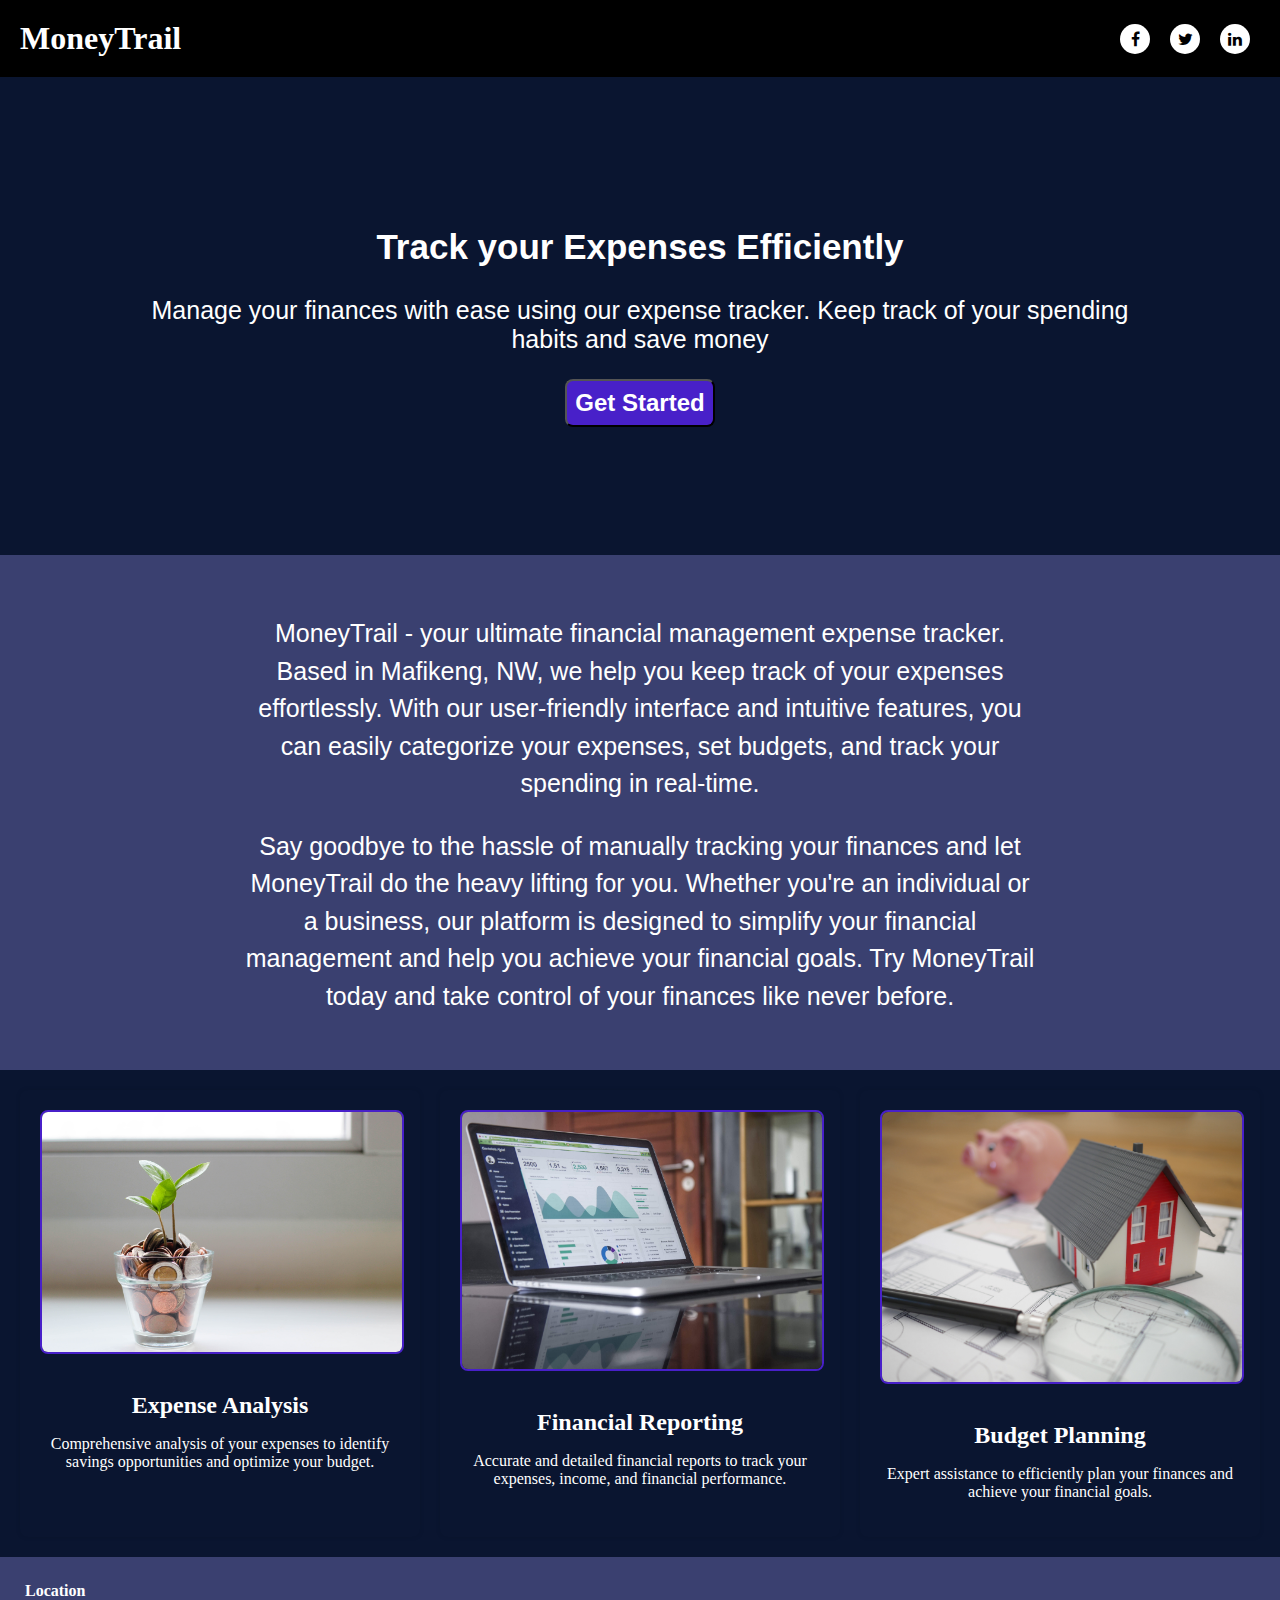
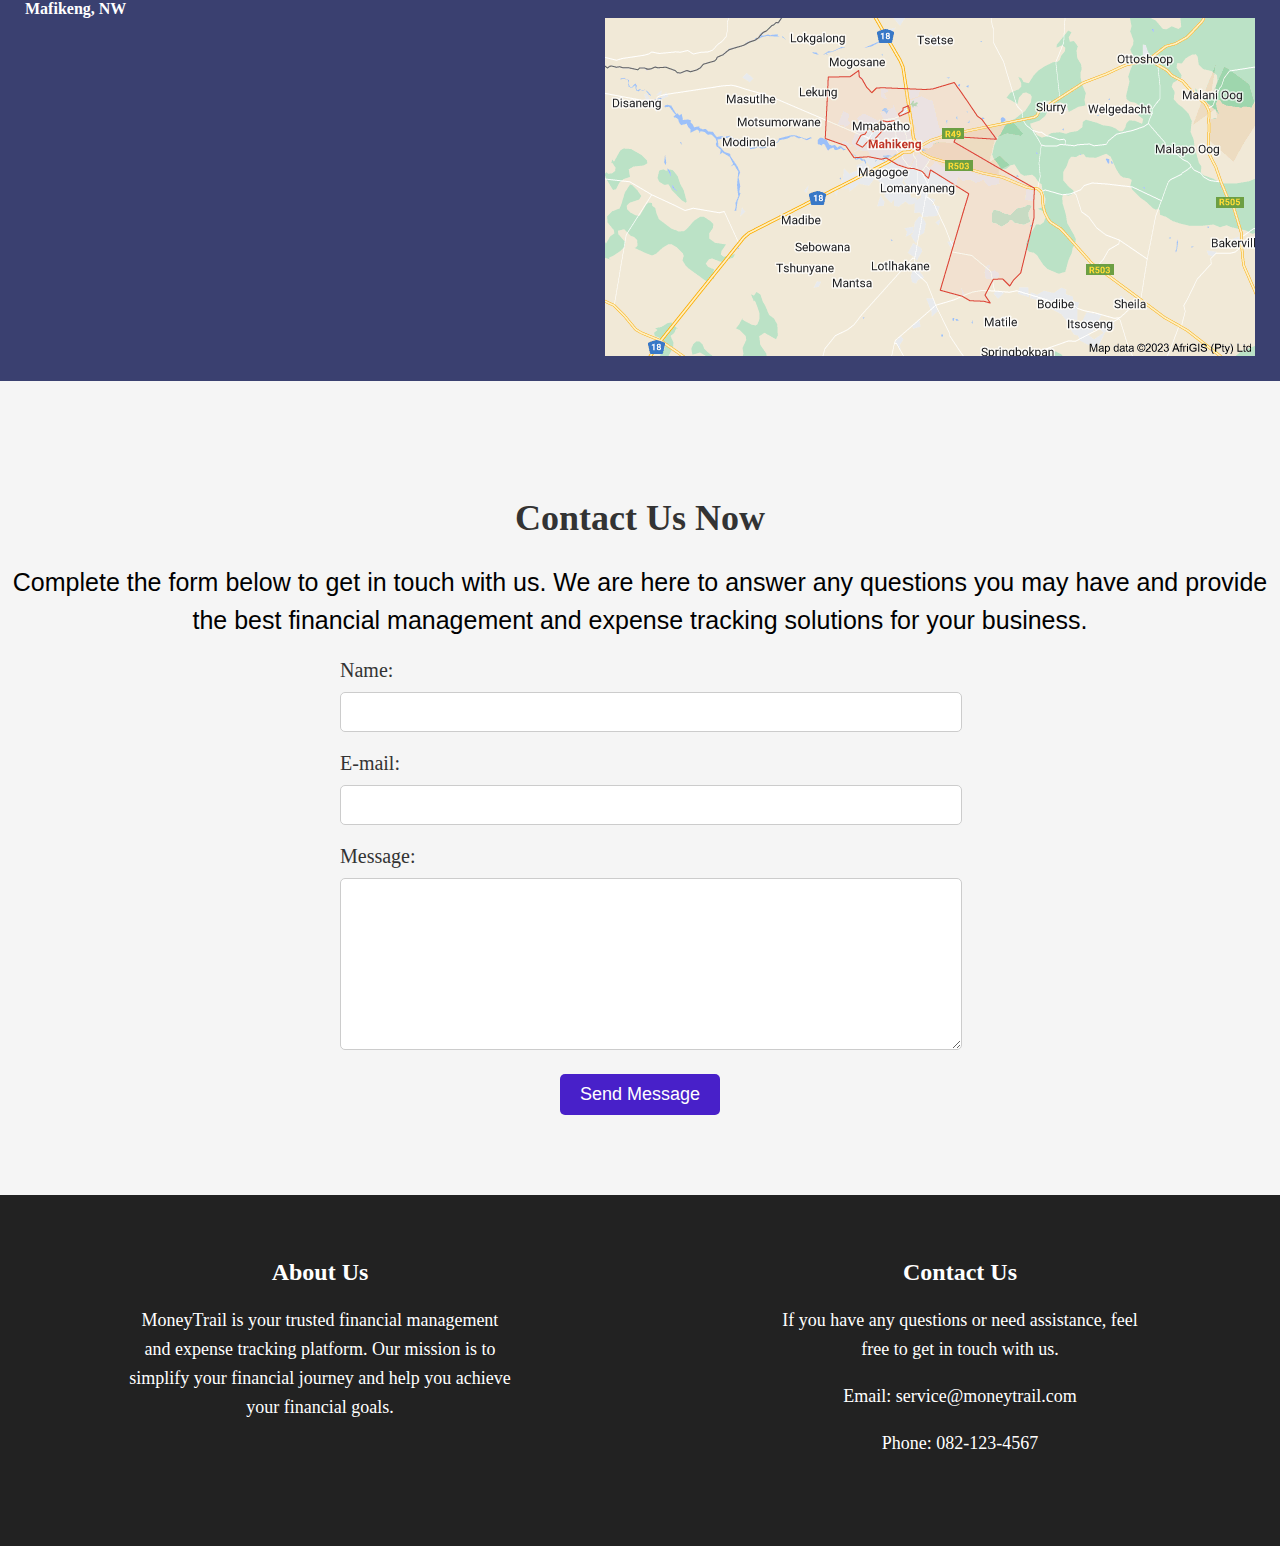
<file: index.html>
<!DOCTYPE html>
<html lang="en-US">
<head>
  <meta charset="utf-8">
  <meta name="viewport" content="width=device-width, initial-scale=1">
  <title>MoneyTrail</title>
  <link rel="stylesheet" type="text/css" href="styles.css">
  <link rel="stylesheet" href="https://cdnjs.cloudflare.com/ajax/libs/font-awesome/4.7.0/css/font-awesome.min.css">
</head>
<body>
  <header class="header">
    <h1>MoneyTrail</h1>
    <ul class="social-media-icons">
      <li><a href="#"><i class="fa fa-facebook"></i></a></li>
      <li><a href="#"><i class="fa fa-twitter"></i></a></li>
      <li><a href="#"><i class="fa fa-linkedin"></i></a></li>
    </ul>
  </header>
  <div class="intro">
      <h2>Track your Expenses Efficiently</h2>
      <p>Manage your finances with ease using our expense tracker. Keep track of your spending habits and save money</p>
      <button id="startBtn">Get Started</button>
  </div>
  <div id="about">
    <div id="intro-content">
     <p> MoneyTrail - your ultimate financial management expense tracker. Based in Mafikeng, NW, we help you keep track of your expenses effortlessly. With our user-friendly interface and intuitive features, you can easily categorize your expenses, set budgets, and track your spending in real-time.</p>
     <p> Say goodbye to the hassle of manually tracking your finances and let MoneyTrail do the heavy lifting for you. Whether you're an individual or a business, our platform is designed to simplify your financial management and help you achieve your financial goals. Try MoneyTrail today and take control of your finances like never before. </p>
    </div>
  </div>
  <div id="service">
    <div class="service-card" id="service1">
      <img src="images/service1.jpg" alt="Service 1 Image" class="service-image">
       <h3>Expense Analysis</h3>
       <p> Comprehensive analysis of your expenses to identify savings opportunities and optimize your budget. </p>
    </div>
    <div class="service-card" id="service2">
      <img src="images/service2.jpg" alt="Service 2 Image" class="service-image">
      <h3>Financial Reporting</h3>
      <p> Accurate and detailed financial reports to track your expenses, income, and financial performance. </p>
    </div>
    <div class="service-card" id="service3">
      <img src="images/service3.jpg" alt="Service 3 Image" class="service-image">
      <h3> Budget Planning </h3>
      <p> Expert assistance to efficiently plan your finances and achieve your financial goals. </p>
    </div>
</div>
<div class="clearfix" id="location">
      <p>Location <br/> Mafikeng, NW</p>
      <a href="https://www.google.com/maps/place/North+West+University+Mahikeng/@-25.8281303,25.6062348,17z/data=!4m6!3m5!1s0x1ea2cb9c3d89f5b3:0xf0a490b9babf2c4d!8m2!3d-25.8278213!4d25.6079121!16s%2Fm%2F0gvfd_h?entry=ttu"><img src="images/location.jpg" alt="a map of Mafikeng"></a>
</div>
<div id="contact">
  <h3>Contact Us Now</h3>
  <p>Complete the form below to get in touch with us. We are here to answer any questions you may have and provide the best financial management and expense tracking solutions for your business.</p>
  <form>
    <label for="name">Name:</label>
    <input type="text" id="name" required>
    <label for="email">E-mail:</label>
    <input type="email" id="email" required>
    <label for="message">Message:</label>
    <textarea id="message" required></textarea>
    <button type="submit">Send Message</button>
  </form>
</div>
<!-- Footer Section -->
<footer class="footer">
  <div class="footer-content">
    <div class="footer-section about">
      <h3>About Us</h3>
      <p>MoneyTrail is your trusted financial management and expense tracking platform. Our mission is to simplify your financial journey and help you achieve your financial goals.</p>
    </div>
    <div class="footer-section contact">
      <h3>Contact Us</h3>
      <p>If you have any questions or need assistance, feel free to get in touch with us.</p>
      <p>Email: service@moneytrail.com</p>
      <p>Phone: 082-123-4567</p>
    </div>
</footer>
<script type="text/javascript" src="index.js"></script>
</body>
</html>
</file>
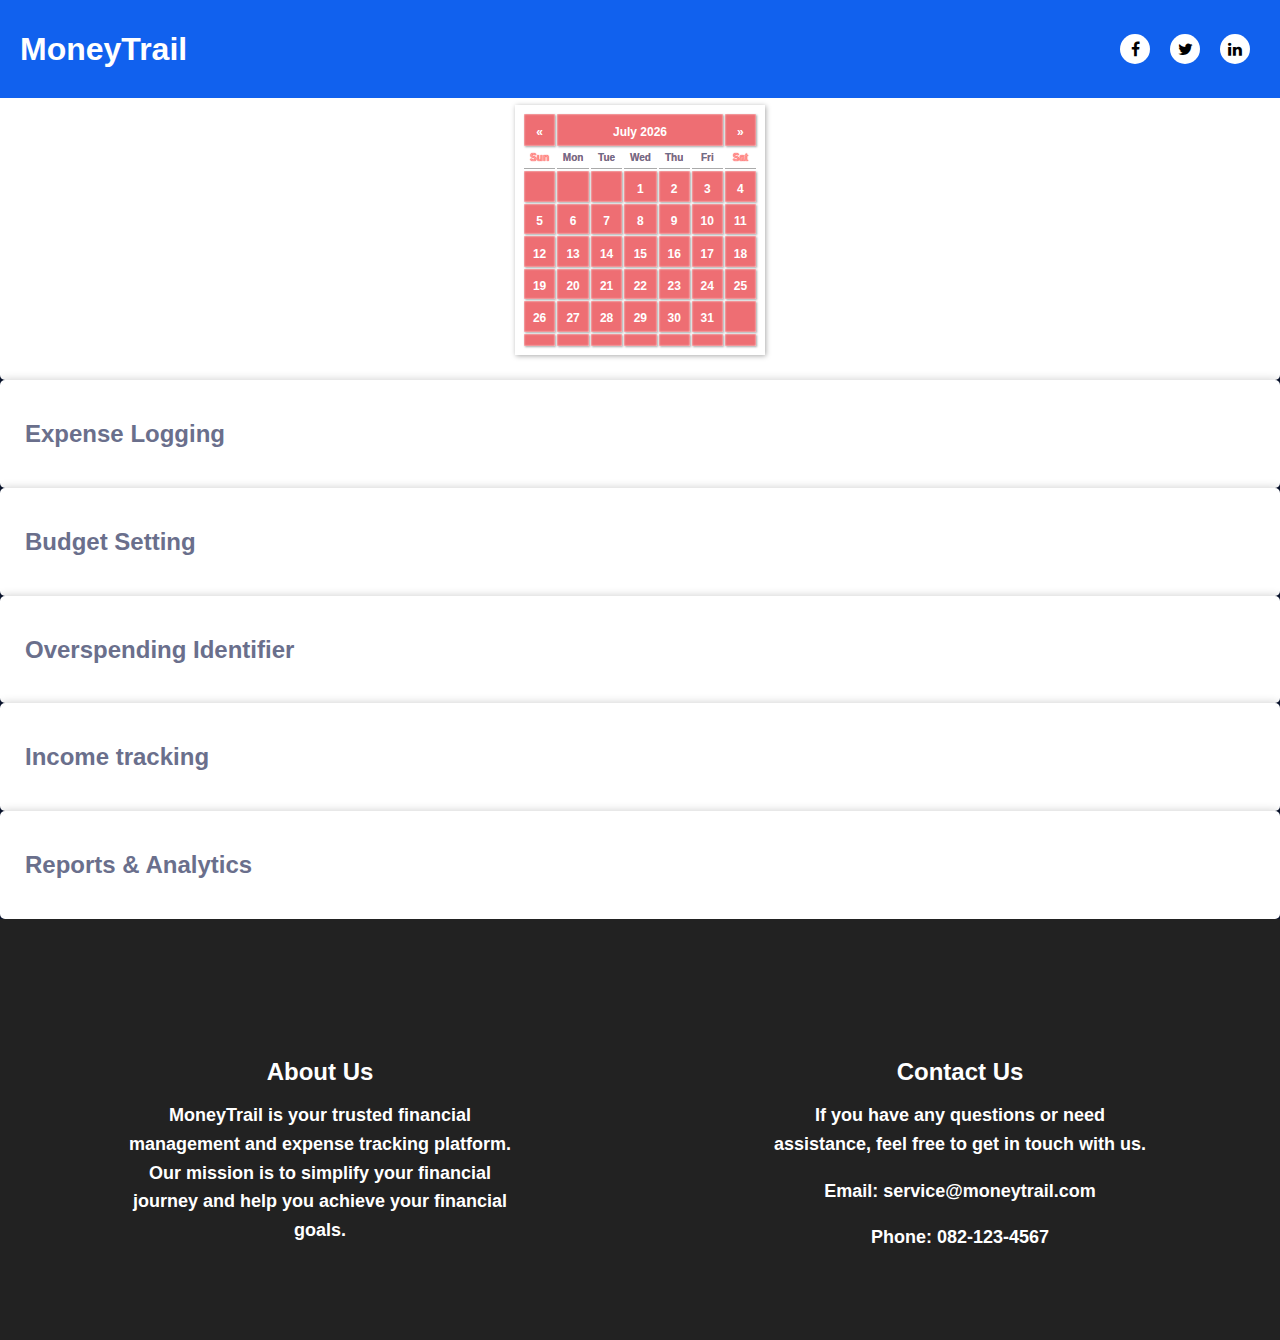
<file: home.html>
<!DOCTYPE html>
<html lang="en">
<head>
    <meta charset="UTF-8">
    <meta name="viewport" content="width=device-width, initial-scale=1">
    <title>MoneyTrail - Home</title>
    <link rel="stylesheet" href="https://cdnjs.cloudflare.com/ajax/libs/font-awesome/4.7.0/css/font-awesome.min.css">
    <link rel="stylesheet" href="styles.css">
    <link rel="stylesheet" href="home.css">
</head>
<body>
    <header class="header">
        <h1>MoneyTrail</h1>
        <ul class="social-media-icons">
      <li><a href="#"><i class="fa fa-facebook"></i></a></li>
      <li><a href="#"><i class="fa fa-twitter"></i></a></li>
      <li><a href="#"><i class="fa fa-linkedin"></i></a></li>
    </ul>
    </header>

    <section id="calenar" class="section">
        <body>
    <table>
        <thead>
            <tr>
                <td onclick="decrementMonth()">«</td>
                <th colspan="5" id="month-year"></th>
                <td onclick="incrementMonth()">»</td>
            </tr>
        </thead>
        <thead class="day">
            <tr>
                <th>Sun</th>
                <th>Mon</th>
                <th>Tue</th>
                <th>Wed</th>
                <th>Thu</th>
                <th>Fri</th>
                <th>Sat</th>
            </tr>
        </thead>
        <tbody id="calendar-body">
            <!-- JavaScript will populate this section -->
        </tbody>
    </table>
    <div class="popup-container" id="popup-container">
        <div class="popup" id="popup">
            <h3>Edit Note</h3>
            <textarea id="noteText"></textarea>
            <button onclick="saveNote()">Save</button>
        </div>
    </div>
    </section>

    <section id="expense" class="section">
        <h2>Expense Logging</h2>
    </section>

    <section id="budget" class="section">
        <h2>Budget Setting</h2>
        <!-- Budget Setting Section Content -->
    </section>

    <section id="overspending" class="section">
        <h2>Overspending Identifier</h2>
        <!-- Overspending Identifier Section Content -->
    </section>

    <section id="income-tracker" class="section">
        <h2>Income tracking</h2>
        <!-- Income tracking -->
    </section>

    <section id="reports" class="section">
        <h2>Reports & Analytics</h2>
        <!-- Reports & Analytics Section Content -->
    </section>

    <footer class="footer">
        <!-- Footer Content -->
    </footer><footer class="footer">
  <div class="footer-content">
    <div class="footer-section about">
      <h3>About Us</h3>
      <p>MoneyTrail is your trusted financial management and expense tracking platform. Our mission is to simplify your financial journey and help you achieve your financial goals.</p>
    </div>
    <div class="footer-section contact">
      <h3>Contact Us</h3>
      <p>If you have any questions or need assistance, feel free to get in touch with us.</p>
      <p>Email: service@moneytrail.com</p>
      <p>Phone: 082-123-4567</p>
    </div>
</footer>

    <script src="main.js"></script>
    <script type="text/javascript">
        
    </script>
</body>
</html>
</file>
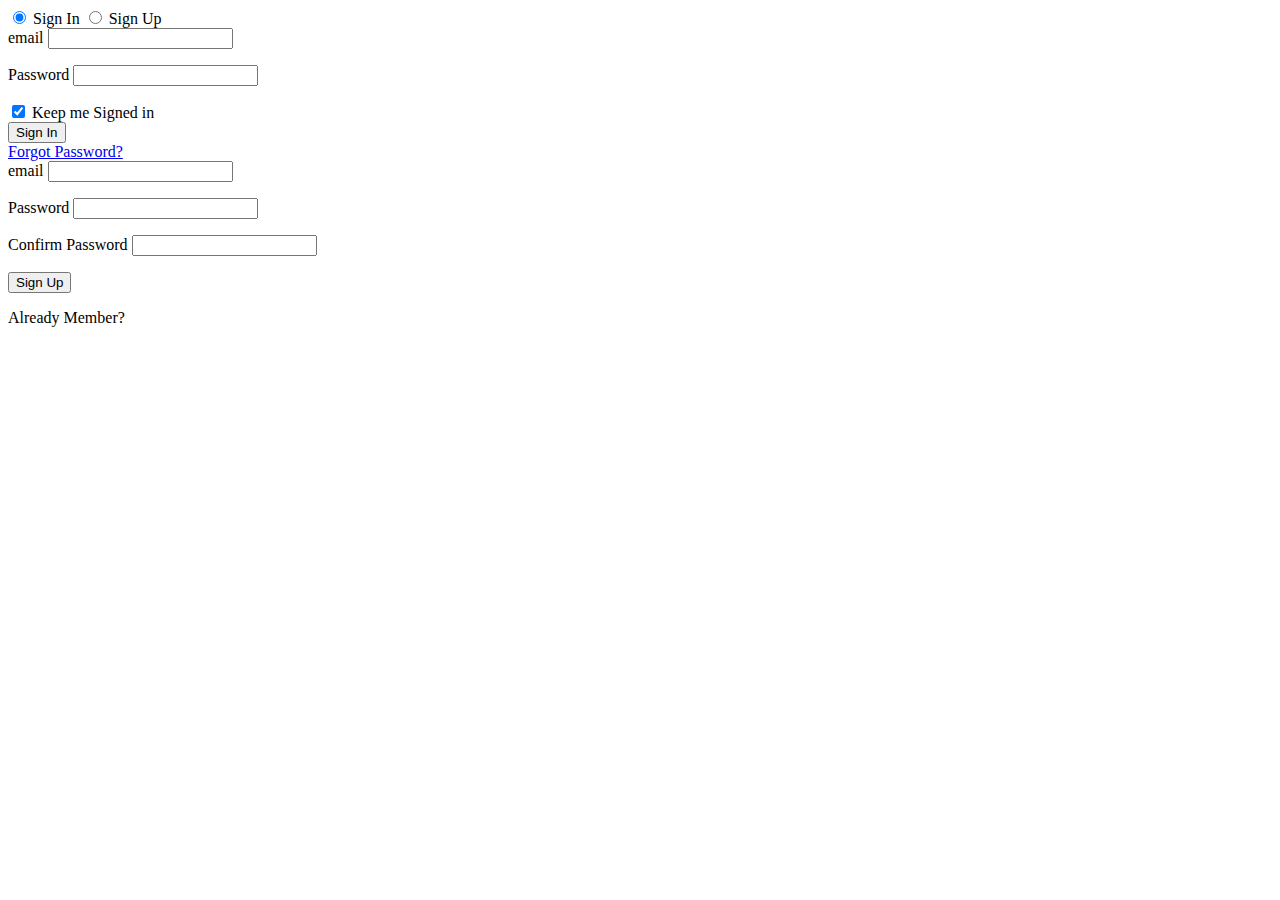
<file: signup.html>
<!DOCTYPE html>
<html lang="en">
<head>
    <meta charset="UTF-8">
    <title>Signup</title>
    <link rel="stylesheet prefetch" href="https://fonts.googleapis.com/css?family=Open+Sans:600">
    <link rel="stylesheet" href="signup.css">
</head>
<body>
    <div class="login-wrap">
        <div class="login-html">
            <input id="tab-1" type="radio" name="tab" class="sign-in" checked>
            <label for="tab-1" class="tab">Sign In</label>
            <input id="tab-2" type="radio" name="tab" class="sign-up">
            <label for="tab-2" class="tab">Sign Up</label>
            <div class="login-form">
                <!-- Sign-In Form -->
                <form class="sign-in-htm">
                    <div class="group">
                        <label for="user" class="label">email</label>
                        <input id="email" name="email" type="text" class="input">
                        <p class="error-prompt" style="color: red"></p>
                    </div>
                    <div class="group">
                        <label for="pass" class="label">Password</label>
                        <input id="password" name="password" type="password" class="input" data-type="password">
                        <p class="error-prompt" style="color: red"></p>
                    </div>
                    <div class="group">
                        <input id="check" type="checkbox" class="check" checked>
                        <label for="check"><span class="icon"></span> Keep me Signed in</label>
                    </div>
                    <div class="group">
                        <input type="submit" class="button" value="Sign In">
                    </div>
                    <div class="hr"></div>
                    <div class="foot-lnk">
                        <a href="#forgot">Forgot Password?</a>
                    </div>
                </form>

                <!-- Sign-Up Form -->
                <form class="sign-up-htm" id="signup-form">
                    <div class="group">
                        <label for="user" class="label">email</label>
                        <input id="signup-email" name="email" type="text" class="input">
                        <p class="error-prompt" id="signup-email-error" style="color: red"></p>
                    </div>
                    <div class="group">
                        <label for="pass" class="label">Password</label>
                        <input id="signup-password" name="password" type="password" class="input" data-type="password">
                        <p class="error-prompt" id="signup-password-error" style="color: red"></p>
                    </div>
                    <div class="group">
                        <label for="pass" class="label">Confirm Password</label>
                        <input id="pass" type="password" class="input" data-type="password">
                        <p class="error-prompt" id="signup-confirm-error" style="color: red"></p>
                    </div>
                    <div class="group">
                        <input type="submit" class="button" value="Sign Up">
                        <p class="error-prompt" id="signup-general-error" style="color: red"></p>
                    </div>
                    <div class="hr"></div>
                    <div class="foot-lnk">
                        <label for="tab-1">Already Member?</label>
                    </div>
                </form>

                                <!-- Forgot Password Form (Initially Hidden) -->
                <form class="forgot-htm" id="forgot-form" style="display: none;">
                    <div class="group">
                        <label for="forgot-email" class="label">Enter your email to reset password</label>
                        <input id="forgot-email" name="email" type="text" class="input">
                        <p class="error-prompt" id="forgot-email-error" style="color: red"></p>
                    </div>
                    <div class="group">
                        <input type="submit" class="button" value="Reset Password">
                    </div>
                </form>

            </div>
        </div>
    </div>

    <script src="signup.js"> </script>
    
</body>
</html>
</file>
<file: styles.css>
/* Define custom color variables */
:root {
  --HBcolor: #000; /* Header background color */
  --IBcolor: #0a1530; /* Intro section background color */
  --AbBcolor: #3a4070; /* About section background color */
}

/* Reset default margin and padding */
body {
  margin: 0;
  padding: 0;
}

/* Header Styles */
.header {
  position: fixed;
  top: 0;
  width: 100%;
  display: flex;
  align-items: center;
  justify-content: space-between;
  background-color: var(--HBcolor);
  z-index: 999;
}

body > header > h1 {
  color: white;
  margin: 0;
  padding: 20px;
}

.social-media-icons {
  list-style: none;
  margin: 0;
  padding: 0;
  display: flex;
  align-items: center;
  margin-right: 20px;
}

.social-media-icons li {
  margin: 0 10px;
}

.social-media-icons li a {
  color: #000;
  font-size: 16px;
  display: inline-flex;
  align-items: center;
  justify-content: center;
  width: 30px;
  height: 30px;
  border-radius: 50%;
  background-color: #fff;
  text-decoration: none;
}

.social-media-icons li a:hover {
  background-color: #1981d1;
  color: #fff;
}

/* Intro Section Styles */
.intro {
  margin-top: 70px;
  padding: 10%;
  text-align: center;
  color: #fff;
  position: relative;
  background-color: var(--IBcolor);
}

.intro::before {
  content: "";
  position: absolute;
  top: 0;
  left: 0;
  width: 100%;
  height: 100%;
  background-color: rgba(0, 0, 0, 0.5);
  z-index: -1;
}

.intro h2 {
  font-family: 'Oswald', sans-serif;
  font-size: 35px;
}

.intro p {
  font-family: 'Lato', sans-serif;
  font-size: 25px;
}

intro button {
  background-color: #4820c9;
  padding: 0.5rem;
  border-radius: 8px;
  color: #fff;
  font-weight: bold;
  font-size: 1.5rem;
  cursor: pointer;
}
 body > div > button {
      background-color: #4820c9;
      padding: 0.5rem;
      border-radius: 8px;
      color: #fff;
      font-weight: bold;
      font-size: 1.5rem;
      cursor: pointer;
}

/* About Section Styles */
#about {
  padding: 15px;
  text-align: center;
  background-color: var(--AbBcolor);
  color: #fff;
}

#intro-content {
  margin: 0 auto;
  max-width: 800px;
  padding: 20px;
}

#intro-content p {
  font-family: 'Lato', sans-serif;
  font-size: 25px;
  line-height: 1.5;
  margin-bottom: 20px;
  text-align: center;
}

/* Service Section Styles */
#service {
  display: grid;
  grid-template-columns: repeat(auto-fit, minmax(300px, 1fr));
  gap: 20px;
  padding: 20px;
  background-color: var(--IBcolor);
}

.service-card {
  color: #fff;
  padding: 20px;
  border-radius: 8px;
  box-shadow: 0 0 5px rgba(0, 0, 0, 0.1);
  text-align: center;
}

.service-image {
  max-width: 100%;
  height: auto;
  border: 2px solid #4820c9;
  border-radius: 8px;
  margin-bottom: 10px;
}

.service-card h3 {
  font-size: 24px;
  margin-bottom: 10px;
}

.service-card p {
  font-size: 16px;
}

/* Location Section Styles */
#location {
  color: #fff;
  padding: 25px;
  background-color: var(--AbBcolor);
}

#location p {
  margin: 0;
  font-weight: bold;
}

#location img {
  float: right;
}

.clearfix::after {
  content: " ";
  clear: both;
  display: table;
}

/* Contact Section Styles */
#contact {
  background-color: #f5f5f5;
  padding: 80px 0;
  text-align: center;
}

#contact h3 {
  font-size: 36px;
  margin-bottom: 20px;
  color: #333;
}

#contact p {
  font-family: 'Lato', sans-serif;
  font-size: 25px;
  line-height: 1.5;
  margin-bottom: 20px;
  text-align: center;
}

#contact form {
  max-width: 600px;
  margin: 0 auto;
}

#contact label {
  display: block;
  font-size: 20px;
  margin-bottom: 10px;
  text-align: left;
  color: #333;
}

#contact input[type="text"],
#contact input[type="email"],
#contact textarea {
  width: 100%;
  padding: 10px;
  font-size: 16px;
  margin-bottom: 20px;
  border: 1px solid #ccc;
  border-radius: 5px;
}

#contact textarea {
  resize: vertical;
  height: 150px;
}

#contact button {
  background-color: #4820c9;
  padding: 10px 20px;
  border: none;
  color: #fff;
  font-size: 18px;
  border-radius: 5px;
  cursor: pointer;
  transition: background-color 0.3s ease-in-out;
}

#contact button:hover {
  background-color: #1981d1;
}

/* Footer Styles */
.footer {
  background-color: #222;
  color: #fff;
  padding: 40px 0;
}

.footer-content {
  display: flex;
  flex-wrap: wrap;
  justify-content: space-around;
}

.footer-section {
  flex-basis: 30%;
  padding: 0 20px;
  margin-bottom: 30px;
  text-align: center;
}

.footer-section h3 {
  font-size: 24px;
  margin-bottom: 20px;
}

.footer-section p {
  font-size: 18px;
  line-height: 1.6;
}
</file>
<file: home.css>
body {
    margin: 0;
    color: #6a6f8c;
    background: #0a1530;
    font: 600 16px/18px 'Open Sans', sans-serif;
    height: 100%;
    padding-top: 80px; /* Add padding for the fixed header */
}

.header {
    background-color: #1161ee;
    color: #fff;
    text-align: center;
    padding: 20px 0;
}

.navbar {
    display: flex;
    justify-content: center;
}

.nav-list {
    list-style: none;
    padding: 0;
    display: flex;
}

.nav-item {
    margin: 0 20px;
}

.nav-item a {
    text-decoration: none;
    color: #1161ee;
    font-weight: bold;
}

/* Container and Sections */
.container {
    display: grid;
    grid-template-columns: repeat(auto-fill, minmax(300px, 1fr));
    grid-gap: 20px;
    padding: 20px;
}

.section {
    background-color: #fff;
    padding: 20px;
    box-shadow: 0 0 10px rgba(0, 0, 0, 0.2);
    border-radius: 5px;
    display: flex;
    flex-direction: column;
    padding: 25px;
}

/* Center the table within its container using flexbox */
.calenar {
    display: flex;
    justify-content: center;
    align-items: center;
    height: 100vh; /* Adjust the height as needed */
}

  table {
            box-shadow: 1px 1px 5px #aaa;
            margin-top: 8vh;
            padding: 0.5em;
            font-size: 14px;
            height: 250px;
            width: 250px;
            margin: 0 auto;
        }

        thead:first-child > tr > th,
        td {
            font-size: 12px;
            padding: 8px 0 4px 0;
            background-color: #ee6e73;
            color: #fff;
            text-align: center;
            box-shadow: inset 0 0 2px #fff, 1px 1px 2px #aaa;
            cursor: pointer;
        }

        td:active {
            box-shadow: inset 0 0 1px;
        }

        .day > tr > th:first-child,
        .day > tr > th:last-child {
            font-size: x-small;
            color: #f99;
            text-shadow: 0 0 1px #f00;
        }

        .day > tr > th {
            font-size: x-small;
            border-bottom: 1px solid #aaa;
            height: 0;
            text-shadow: 0 0 0.5px #ee7373;
        }

        th {
            font-size: 12px;
            height: 20px;
            width: 20px;
        }

        /* Styles for the popup dialog */
        .popup-container {
            display: none;
            position: fixed;
            top: 0;
            left: 0;
            width: 100%;
            height: 100%;
            background-color: rgba(0, 0, 0, 0.7);
            z-index: 1;
        }

        .popup {
            position: absolute;
            top: 50%;
            left: 50%;
            transform: translate(-50%, -50%);
            background-color: #ffffff;
            border: 1px solid #ccc;
            padding: 20px;
            box-shadow: 0 0 10px rgba(0, 0, 0, 0.2);
            z-index: 2;
        }

        .popup h3 {
            margin-top: 0;
        }

        .popup textarea {
            width: 100%;
            height: 100px;
            padding: 10px;
            margin-top: 10px;
            border: 1px solid #ccc;
        }

        .popup button {
            background-color: #ee6e73;
            color: #fff;
            border: none;
            padding: 10px 20px;
            cursor: pointer;
        }

        .popup button:hover {
            background-color: #f44336;
        }
@media (max-width: 768px) {
    .container {
        grid-template-columns: 1fr;
    }
}
</file>
<file: signup.css>
.popup {
            display: none;
            position: fixed;
            top: 50%;
            left: 50%;
            transform: translate(-50%, -50%);
            background-color: #ffffff;
            border: 1px solid #ccc;
            padding: 20px;
            box-shadow: 0 0 10px rgba(0, 0, 0, 0.2);
        }

        .popup h3 {
            margin-top: 0;
        }

        .popup textarea {
            width: 100%;
            height: 100px;
            padding: 10px;
            margin-top: 10px;
            border: 1px solid #ccc;
        }

        .popup button {
            background-color: #ee6e73;
            color: #fff;
            border: none;
            padding: 10px 20px;
            cursor: pointer;
        }

        .popup button:hover {
            background-color: #f44336;
        }

        .overlay {
            display: none;
            position: fixed;
            top: 0;
            left: 0;
            width: 100%;
            height: 100%;
            background-color: rgba(0, 0, 0, 0.7);
            z-index: 1;
        }
</file>
